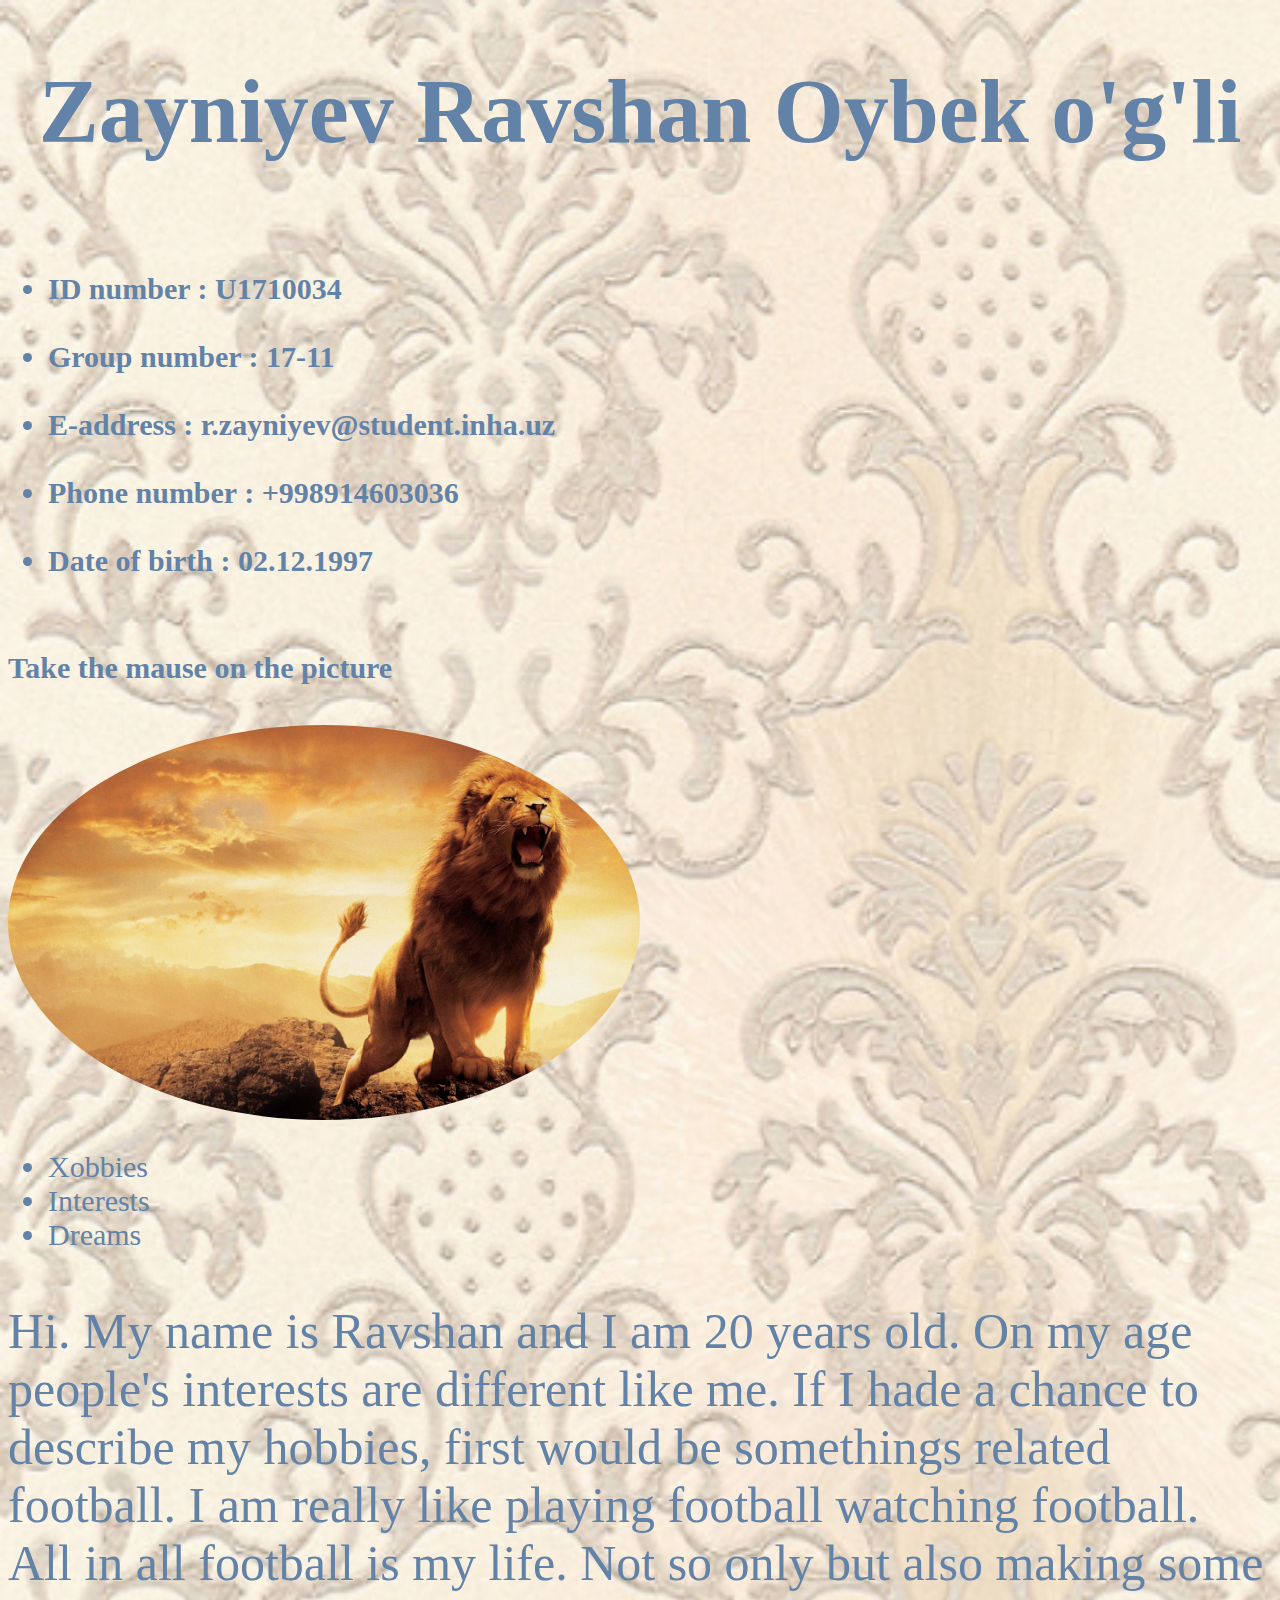
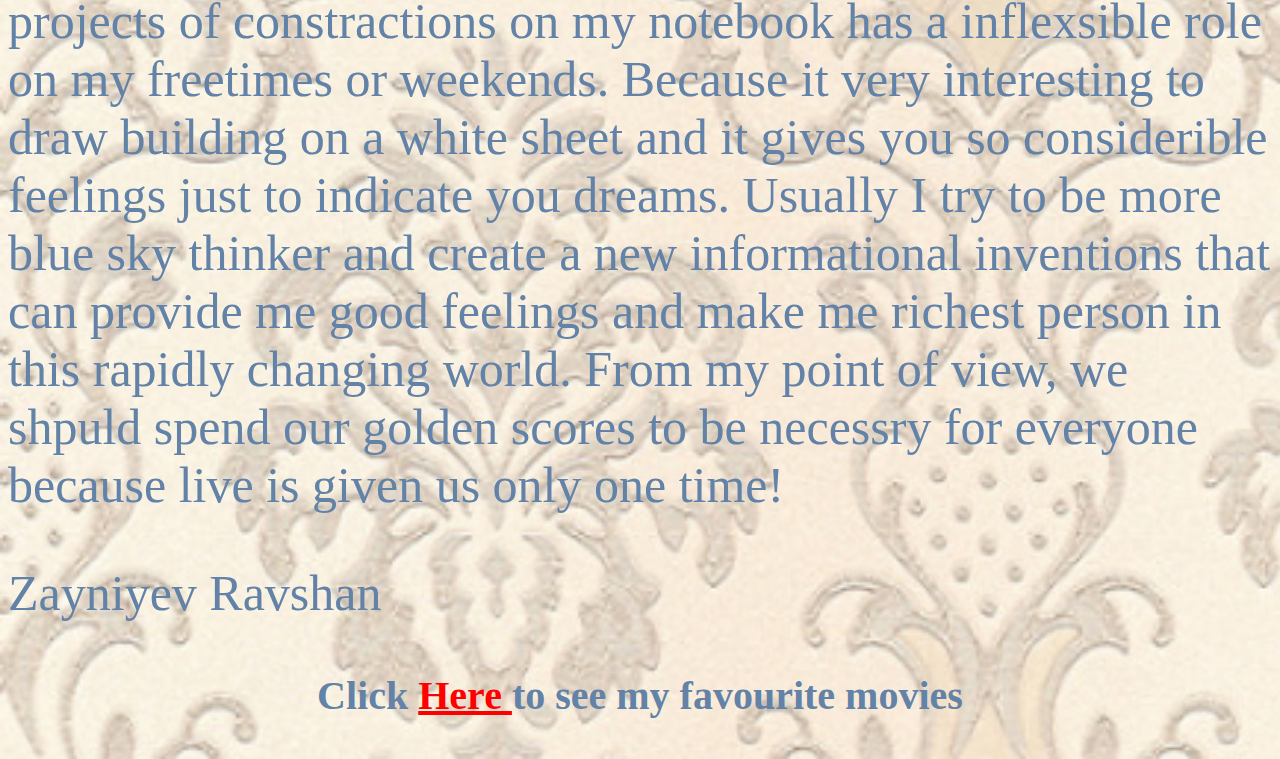
<file: index.html>
<!DOCTYPE html>
<html>
<head>
	<title>Ravshan 1</title>
  <link rel="stylesheet" type="text/css" href="style.css">
</head>
<body>
<h1 style="color:rgb(98, 130, 167)">Zayniyev Ravshan Oybek o'g'li</h1><br>
<h2>
<p >
   <ul>
	 <li>ID  number : U1710034</li><br>
	 <li>Group number : 17-11</li><br>
	 <li>E-address : r.zayniyev@student.inha.uz</li><br>
	 <li>Phone number : +998914603036</li><br>
   <li>Date of birth : 02.12.1997</li><br>
   </ul>
</p>
</h2>
<h4>
  <li>Take the mause on the picture</li>
</h4>
<div class="container">
  <img src="Rp2.jpg" alt="Avatar" float="left" class="image">
  <div class="overlay">
    <div class="text" style=" font-family:Freestyle Script; font-size: 60px; color: red; ">Make your dream by your hand</div>
  </div>
</div>
<t style=" font-family: Freestyle Script; font-size: 40px; color: rgb(98, 130, 167); ">
<ul>
  <li>
    Xobbies
  </li>
  <li>
    Interests
  </li>
  <li>
    Dreams
  </li>
</ul>
</t>
<ul>
</ul>
<p style="font-size: 50px; font-family: Freestyle Script; color: rgb(98, 130, 167);">Hi. My name is Ravshan and I am 20 years old. On my age people's interests are different like me. If I hade a chance to describe my hobbies, first would be somethings related football. I am really like playing football watching football. All in all football is my life. Not so only but also making some projects of constractions on my notebook has a inflexsible role on my freetimes or weekends. Because it very interesting to draw building on a white sheet and it gives you so considerible feelings just to indicate you dreams. Usually I try to be more blue sky thinker and create a new informational inventions that can provide me good feelings and make me richest person in this rapidly changing world. From my point of view, we shpuld spend our golden scores to be necessry for everyone because live is given us only one time!   
</p>
<p style=" font-family: Freestyle Script; font-size: 50px; color: rgb(98, 130, 167);">Zayniyev Ravshan</p>
<h3>Click 
	<a href="movies.html" style=" color: red; ">
	Here  
	</a>
    to see my favourite movies
</h3>
</body>
</html>
</file>
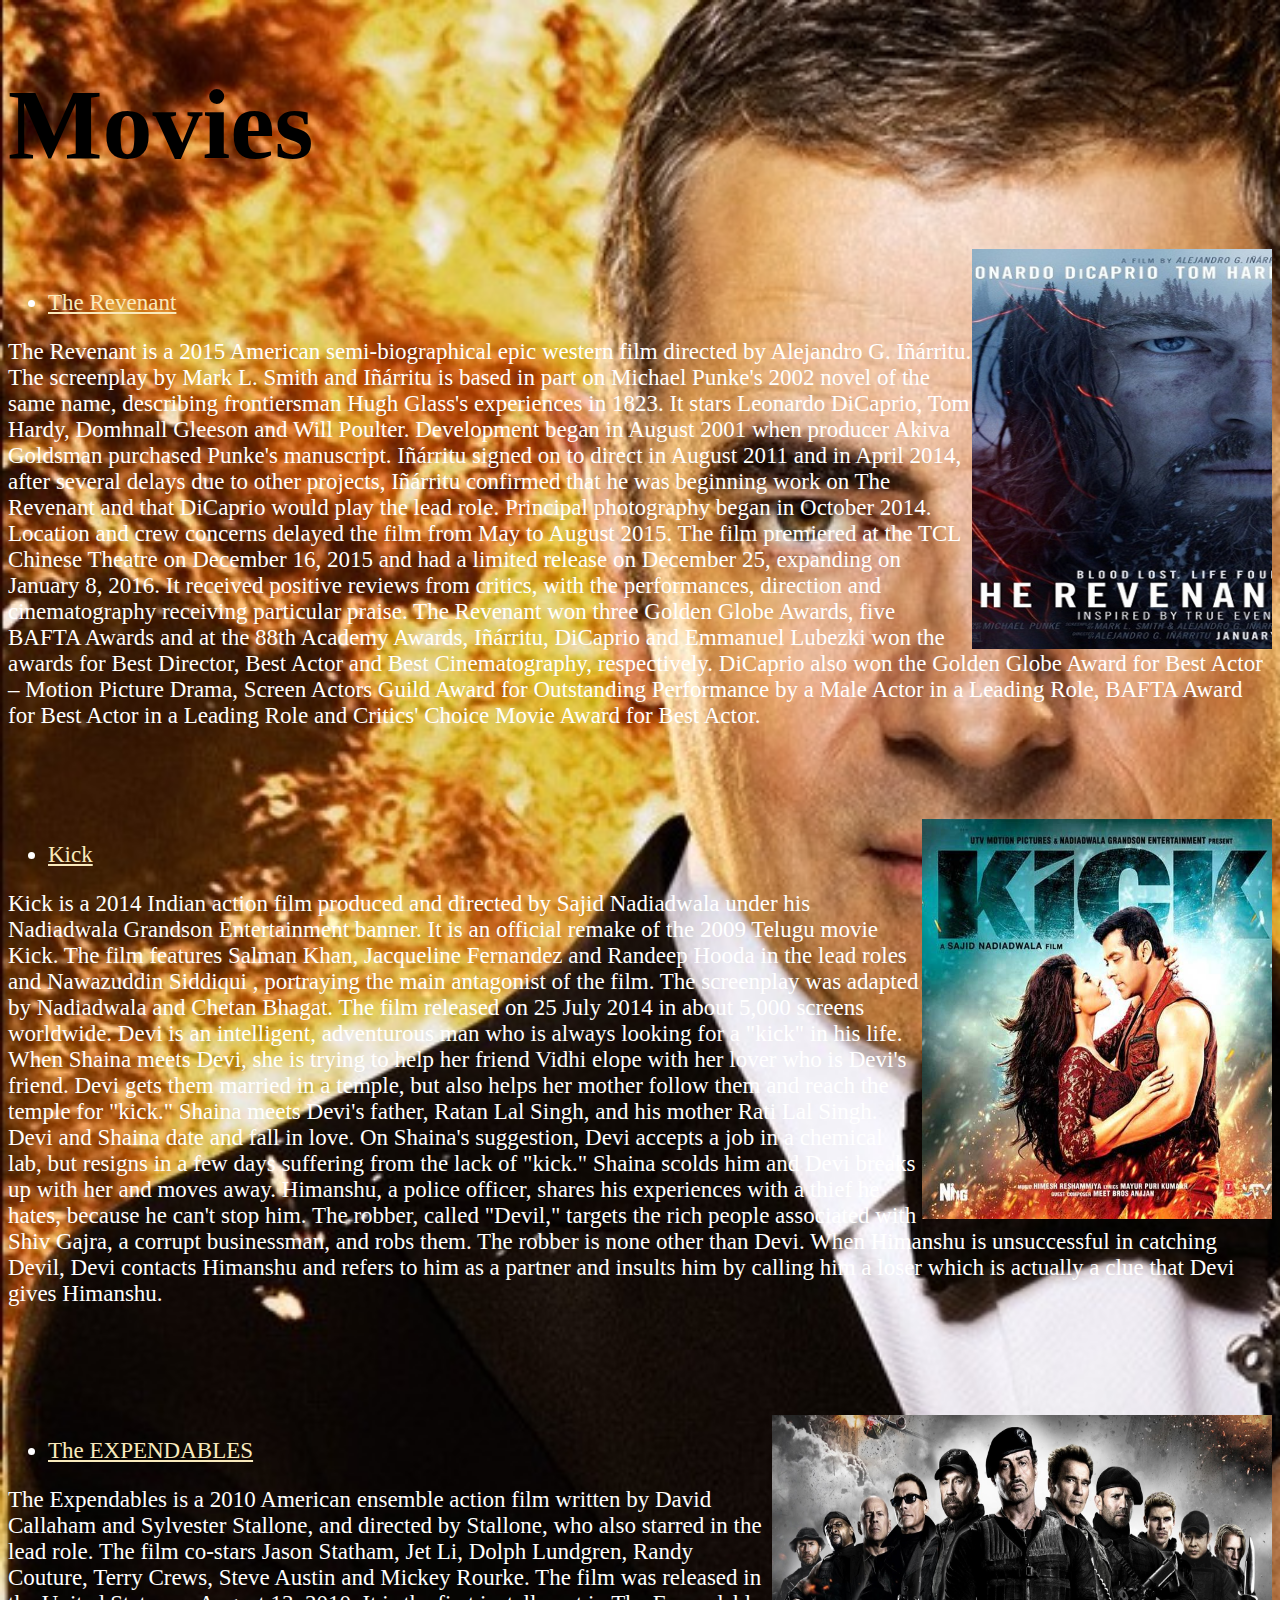
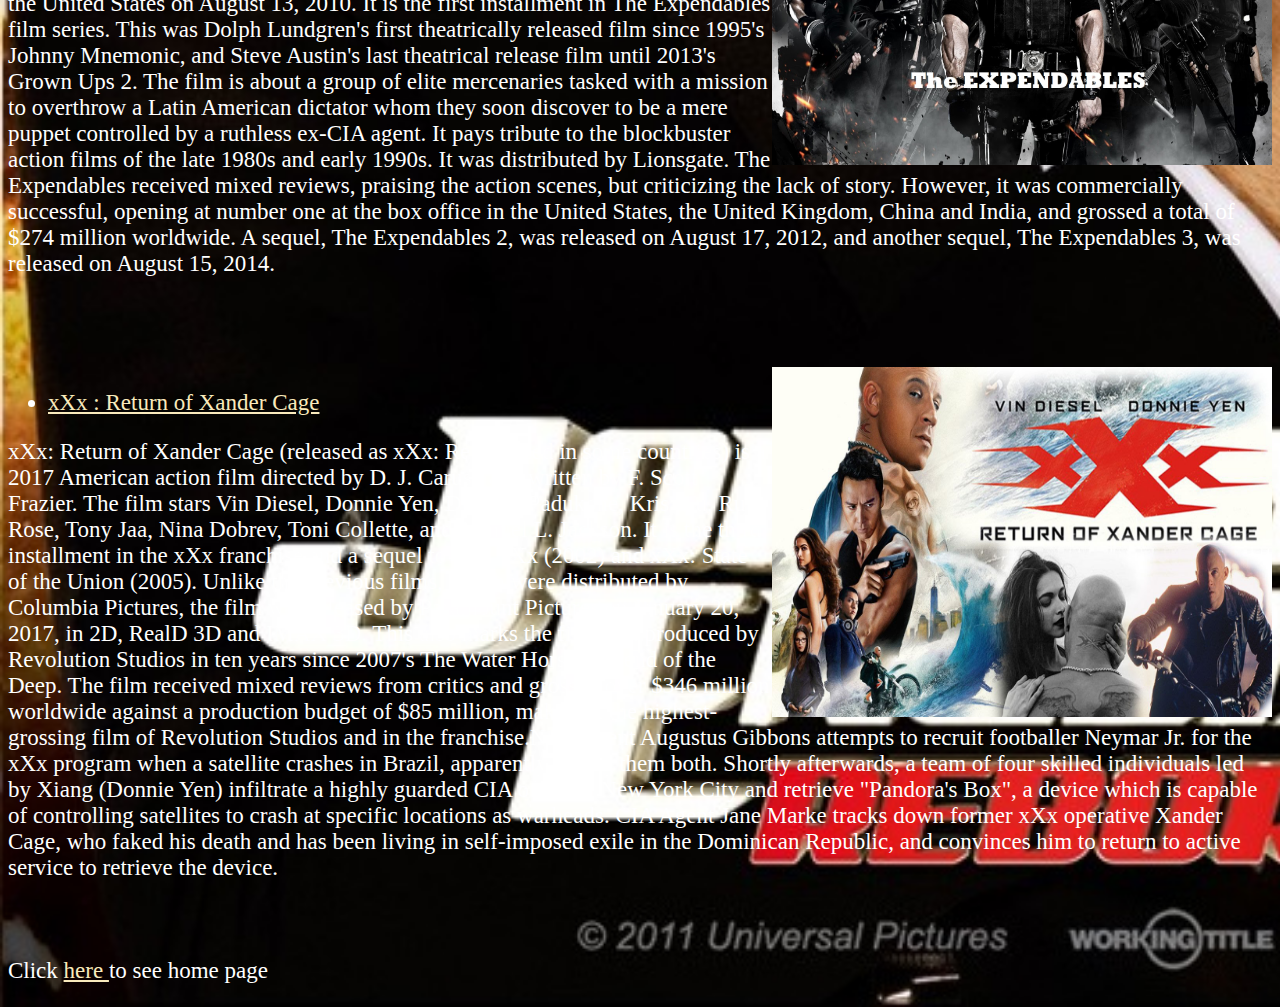
<file: movies.html>
<!DOCTYPE html>
<html>
<head>
	<title>Ravshan 2</title>
</head>
<body style="background-image:url('Rp9.jpeg') ">
<style type="text/css">
body{ 
		-webkit-background-size: cover;
        -moz-background-size: cover;
        -o-background-size: cover;
        background-size: cover;
}
</style>
<h1 style=" font-size: 100px; color: ; ">
	Movies
</h1> 
<img src="Rp5.jpg" style=" width:300px; height:400px; float:right;"><br>
<t style=" color: White; font-size:23px;">
	<ul>
		<li>
			<a href="http://www.imdb.com/title/tt1663202/?ref_=nv_sr_1" style=" color: rgb(249, 234, 188);">The Revenant</a>
		</li>
	</ul>
	The Revenant is a 2015 American semi-biographical epic western film directed by Alejandro G. Iñárritu. The screenplay by Mark L. Smith and Iñárritu is based in part on Michael Punke's 2002 novel of the same name, describing frontiersman Hugh Glass's experiences in 1823. It stars Leonardo DiCaprio, Tom Hardy, Domhnall Gleeson and Will Poulter.


Development began in August 2001 when producer Akiva Goldsman purchased Punke's manuscript. Iñárritu signed on to direct in August 2011 and in April 2014, after several delays due to other projects, Iñárritu confirmed that he was beginning work on The Revenant and that DiCaprio would play the lead role. Principal photography began in October 2014. Location and crew concerns delayed the film from May to August 2015.


The film premiered at the TCL Chinese Theatre on December 16, 2015 and had a limited release on December 25, expanding on January 8, 2016. It received positive reviews from critics, with the performances, direction and cinematography receiving particular praise. The Revenant won three Golden Globe Awards, five BAFTA Awards and at the 88th Academy Awards, Iñárritu, DiCaprio and Emmanuel Lubezki won the awards for Best Director, Best Actor and Best Cinematography, respectively. DiCaprio also won the Golden Globe Award for Best Actor – Motion Picture Drama, Screen Actors Guild Award for Outstanding Performance by a Male Actor in a Leading Role, BAFTA Award for Best Actor in a Leading Role and Critics' Choice Movie Award for Best Actor.
</t><br><br><br><br><br><br>
<img src="Rp7.jpg" style=" float: right; width:350px; height:400px;" >
<t style=" color: White; font-size:23px;">
<ul>
	<li>
		<a href="http://www.imdb.com/title/tt2372222/" style=" color: rgb(249, 234, 188);">Kick</a>
	</li>
</ul>
Kick is a 2014 Indian action film produced and directed by Sajid Nadiadwala under his Nadiadwala Grandson Entertainment banner. It is an official remake of the 2009 Telugu movie Kick. The film features Salman Khan, Jacqueline Fernandez and Randeep Hooda in the lead roles and Nawazuddin Siddiqui , portraying the main antagonist of the film. The screenplay was adapted by Nadiadwala and Chetan Bhagat. The film released on 25 July 2014 in about 5,000 screens worldwide.

Devi is an intelligent, adventurous man who is always looking for a "kick" in his life. When Shaina meets Devi, she is trying to help her friend Vidhi elope with her lover who is Devi's friend. Devi gets them married in a temple, but also helps her mother follow them and reach the temple for "kick." Shaina meets Devi's father, Ratan Lal Singh, and his mother Rati Lal Singh. Devi and Shaina date and fall in love. On Shaina's suggestion,

 Devi accepts a job in a chemical lab, but resigns in a few days suffering from the lack of "kick." Shaina scolds him and Devi breaks up with her and moves away.
 Himanshu, a police officer, shares his experiences with a thief he hates, because he can't stop him. The robber, called "Devil," targets the rich people associated with Shiv Gajra, a corrupt businessman, and robs them. The robber is none other than Devi. When Himanshu is unsuccessful in catching Devil, Devi contacts Himanshu and refers to him as a partner and insults him by calling him a loser which is actually a clue that Devi gives Himanshu.

</t><br><br><br><br><br><br><br>
<img src="N.jpg" style=" float: right; width:500px; height:350px;" >
<t  style=" color: White; font-size:23px;" >
<ul>
	<li>
		<a href="http://www.imdb.com/title/tt1320253/?ref_=fn_al_tt_1" style="color: rgb(249, 234, 188);">The EXPENDABLES</a>
	</li>
</ul>
 The Expendables is a 2010 American ensemble action film written by David Callaham and Sylvester Stallone, and directed by Stallone, who also starred in the lead role. The film co-stars Jason Statham, Jet Li, Dolph Lundgren, Randy Couture, Terry Crews, Steve Austin and Mickey Rourke. The film was released in the United States on August 13, 2010. It is the first installment in The Expendables film series. This was Dolph Lundgren's first theatrically released film since 1995's Johnny Mnemonic, and Steve Austin's last theatrical release film until 2013's Grown Ups 2.

The film is about a group of elite mercenaries tasked with a mission to overthrow a Latin American dictator whom they soon discover to be a mere puppet controlled by a ruthless ex-CIA agent. It pays tribute to the blockbuster action films of the late 1980s and early 1990s. It was distributed by Lionsgate.

The Expendables received mixed reviews, praising the action scenes, but criticizing the lack of story. However, it was commercially successful, opening at number one at the box office in the United States, the United Kingdom, China and India, and grossed a total of $274 million worldwide. A sequel, The Expendables 2, was released on August 17, 2012, and another sequel, The Expendables 3, was released on August 15, 2014.
</t><br><br><br><br><br><br>
<img src="T.jpg" style=" float: right; width:500px; height:350px;">
<t style=" color: White; font-size:23px;" >
	<ul>
		<li>
			<a href="http://www.imdb.com/title/tt1293847/?ref_=nv_sr_1" style=" color: rgb(249, 234, 188);">xXx : Return of Xander Cage</a>
		</li>
	</ul>
	xXx: Return of Xander Cage (released as xXx: Reactivated in some countries) is a 2017 American action film directed by D. J. Caruso and written by F. Scott Frazier. The film stars Vin Diesel, Donnie Yen, Deepika Padukone, Kris Wu, Ruby Rose, Tony Jaa, Nina Dobrev, Toni Collette, and Samuel L. Jackson. It is the third installment in the xXx franchise and a sequel to both xXx (2002) and xXx: State of the Union (2005).

Unlike the previous films, which were distributed by Columbia Pictures, the film was released by Paramount Pictures on January 20, 2017, in 2D, RealD 3D and IMAX 3D. This also marks the first film produced by Revolution Studios in ten years since 2007's The Water Horse: Legend of the Deep. The film received mixed reviews from critics and grossed over $346 million worldwide against a production budget of $85 million, making it the highest-grossing film of Revolution Studios and in the franchise.NSA Agent Augustus Gibbons attempts to recruit footballer Neymar Jr. for the xXx program when a satellite crashes in Brazil, apparently killing them both. Shortly afterwards, a team of four skilled individuals led by Xiang (Donnie Yen) infiltrate a highly guarded CIA office in New York City and retrieve "Pandora's Box", a device which is capable of controlling satellites to crash at specific locations as warheads. CIA Agent Jane Marke tracks down former xXx operative Xander Cage, who faked his death and has been living in self-imposed exile in the Dominican Republic, and convinces him to return to active service to retrieve the device.
</t><br><br><br><br>
<p style="font-size: 23px; color: white;">Click
<a href="index.html" style=" color: rgb(249, 234, 188); "> here </a>
to see home page
</p>
</body>
</html>
</file>
<file: style.css>
body{
		background-image: url('M.jpg');
		-webkit-background-size: cover;
        -moz-background-size: cover;
		
	}
	h1 {

		text-align: center;
		font-family: Lucida Calligraphy;
		font-size: 90px;

	}
	ul{
	
		color: rgb(98, 130, 167);
		font-size: 30px;
		font-family: Lucida Calligraphy;
    }
    h3{
    	text-align: center;
    	font-family: Freestyle Script ;
    	font-size: 40px;
    	color: rgb(98, 130, 167)
    }
    img{
    	border-radius: 100%;
    	width: 700px;
    	height:400px;
    }
h4{
	font-size: 30px;
	color: rgb(98, 130, 167);
 font-family: Lucida Calligraphy;
}
.container {
  position: relative;
  width: 50%;
}

.image {
  display: block;
  width: 100%;
  height: auto;
  border-radius: 100%;
}

.overlay {
  position: absolute;
  bottom: 0;
  left: 100%;
  right: 0;
  background-color: white;
  overflow: hidden;
  width: 0;
  height: 100%;
  transition: .5s ease;
  opacity: 0.5;
  filter: alpha(opacity=50)
  border-radius: 100%;
}

.container:hover .overlay {
  width: 100%;
  left: 0;
  border-radius: 100%
}

.text {
  white-space: nowrap; 
  color: white;
  font-size: 20px;
  position: absolute;
  overflow: hidden;
  top: 50%;
  left: 50%;
  transform: translate(-50%, -50%);
  -ms-transform: translate(-50%, -50%);
</file>
